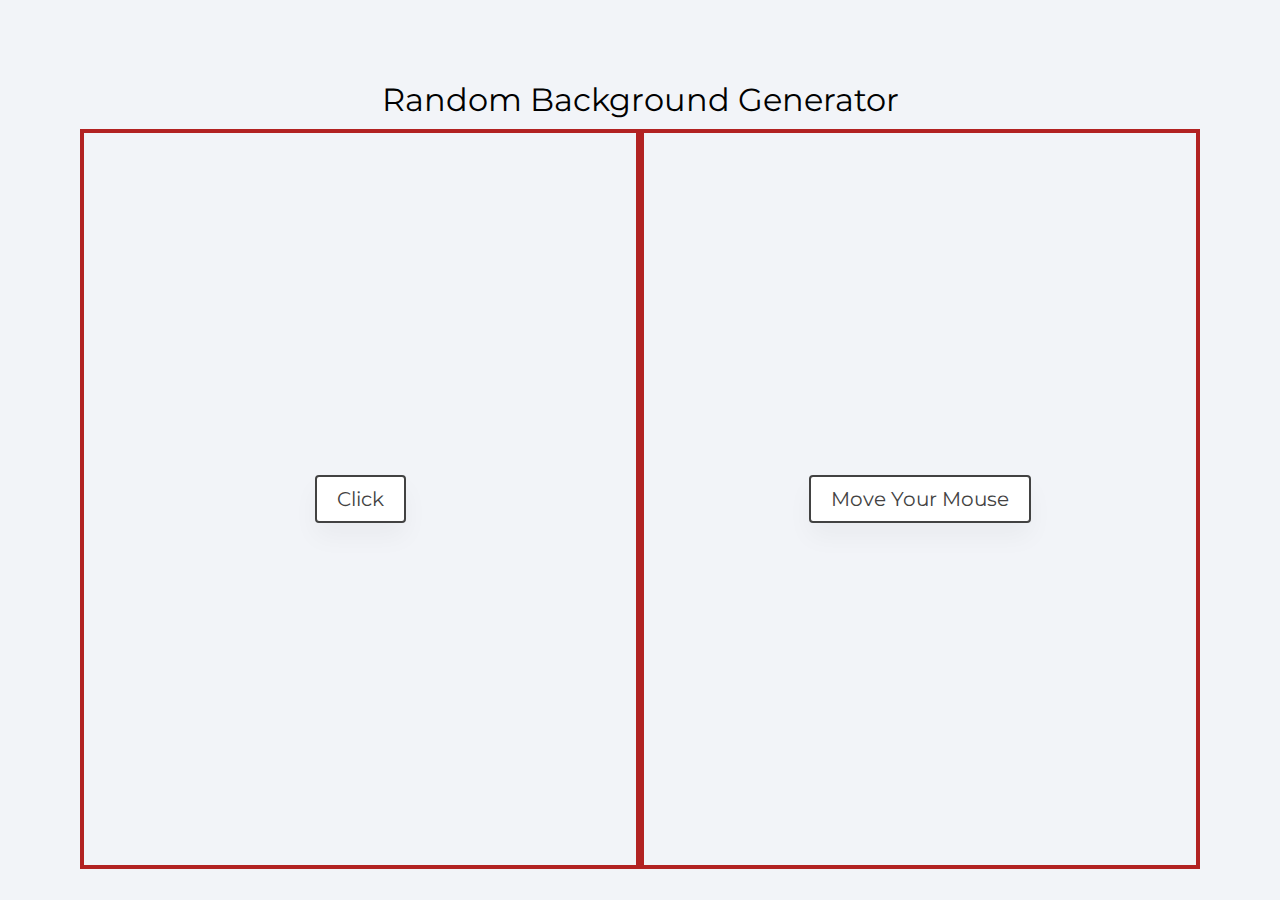
<file: block-BJaaek/code/index.html>
<!DOCTYPE html>
<html lang="en">
  <head>
    <meta charset="UTF-8" />
    <meta name="viewport" content="width=device-width, initial-scale=1.0" />
    <title>Random Background Generator</title>
    <link
      href="https://fonts.googleapis.com/css2?family=Montserrat:wght@200;400&display=swap"
      rel="stylesheet"
    />
    <link rel="stylesheet" href="style.css" />
  </head>
  <body>
    <div class="container">
      <h1>Random Background Generator</h1>
      <div class="boxes">
        <div class="box first">
          <div class="text">
            <p class="banner">Click</p>
          </div>
        </div>
        <div class="box second">
          <div class="text">
            <p class="banner">Move Your Mouse</p>
          </div>
        </div>
      </div>
    </div>
    <script src="./script.js"></script>
  </body>
</html>
</file>
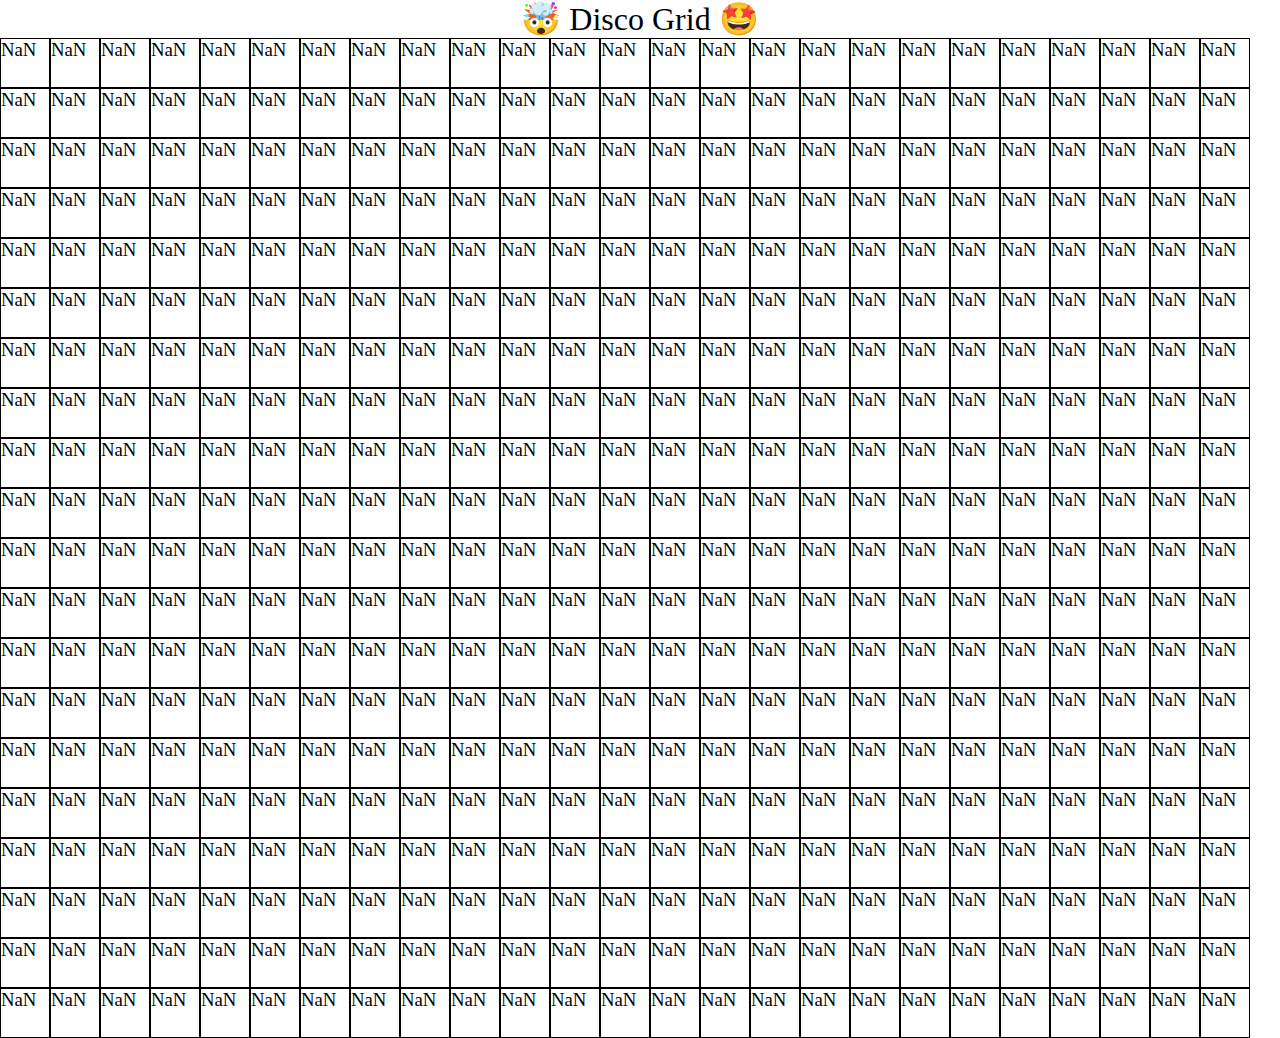
<file: block-BJaael/code/index.html>
<!DOCTYPE html>
<html lang="en">
  <head>
    <meta charset="UTF-8" />
    <meta name="viewport" content="width=device-width, initial-scale=1.0" />
    <title>🤯 Disco Grid 🤩</title>
    <link
      href="https://fonts.googleapis.com/css2?family=Montserrat:wght@200;400&display=swap"
      rel="stylesheet"
    />
    <link rel="stylesheet" href="style.css" />
  </head>
  <body>
    <h1 class="heading">🤯 Disco Grid 🤩</h1>
    <div class="container">
      <div class="boxes"></div>
    </div>

    <script src="./script.js"></script>
  </body>
</html>
</file>
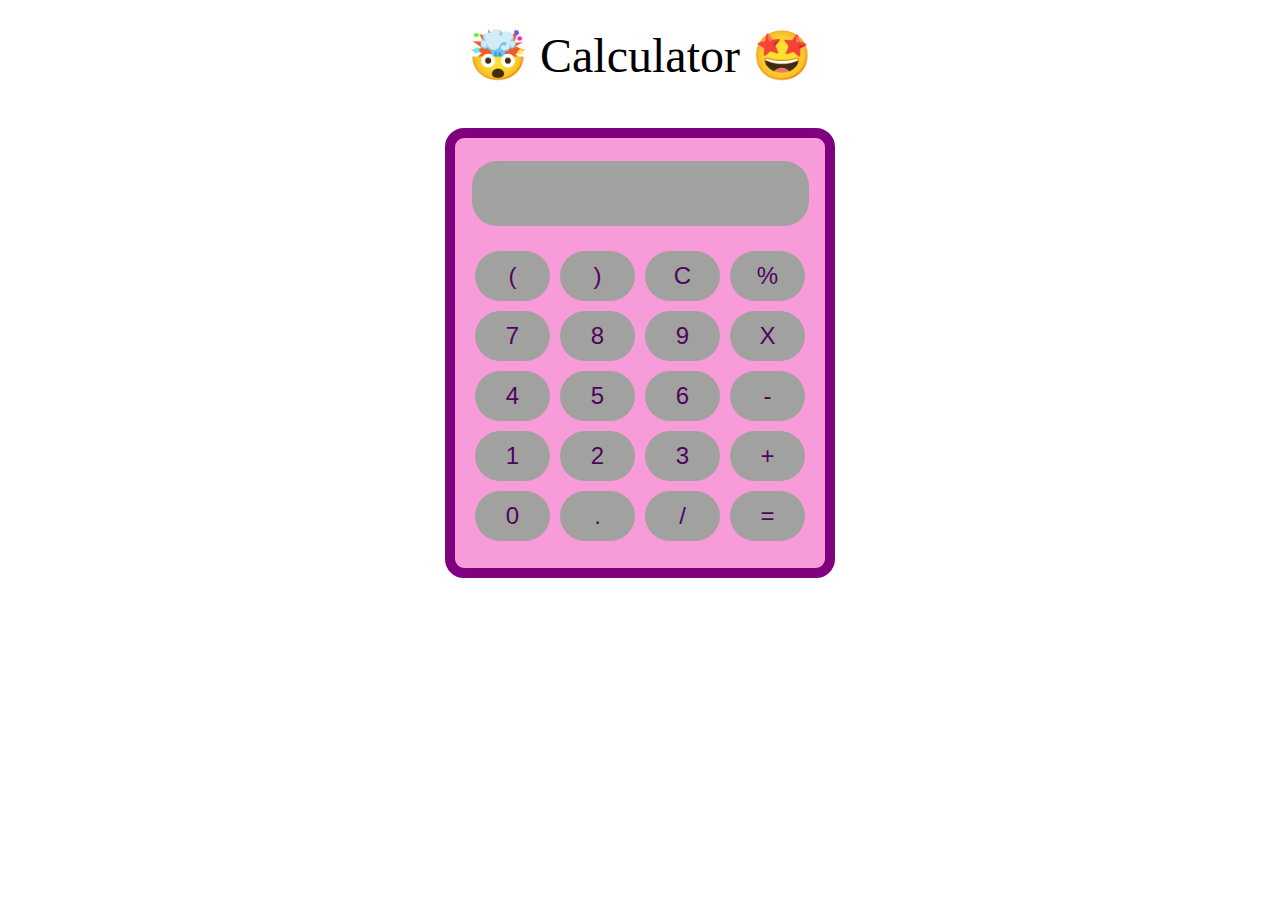
<file: block-BJaaeo/code/index.html>
<!DOCTYPE html>
<html lang="en">
  <head>
    <meta charset="UTF-8" />
    <meta name="viewport" content="width=device-width, initial-scale=1.0" />
    <title>Calculator</title>
    <link
      href="https://fonts.googleapis.com/css2?family=Montserrat:wght@200;400&display=swap"
      rel="stylesheet"
    />
    <link rel="stylesheet" href="style.css" />
  </head>
  <body>
    <div class="container">
      <h1>🤯 Calculator 🤩</h1>
      <div class="calculator">
        <input type="text" name="screen" id="screen" />

        <table>
          <tr>
            <td><button>(</button></td>
            <td><button>)</button></td>
            <td><button>C</button></td>
            <td><button>%</button></td>
          </tr>
          <tr>
            <td><button>7</button></td>
            <td><button>8</button></td>
            <td><button>9</button></td>
            <td><button>X</button></td>
          </tr>
          <tr>
            <td><button>4</button></td>
            <td><button>5</button></td>
            <td><button>6</button></td>
            <td><button>-</button></td>
          </tr>
          <tr>
            <td><button>1</button></td>
            <td><button>2</button></td>
            <td><button>3</button></td>
            <td><button>+</button></td>
          </tr>
          <tr>
            <td><button>0</button></td>
            <td><button>.</button></td>
            <td><button>/</button></td>
            <td><button>=</button></td>
          </tr>
        </table>
      </div>
    </div>

    <script src="./script.js"></script>
  </body>
</html>
</file>
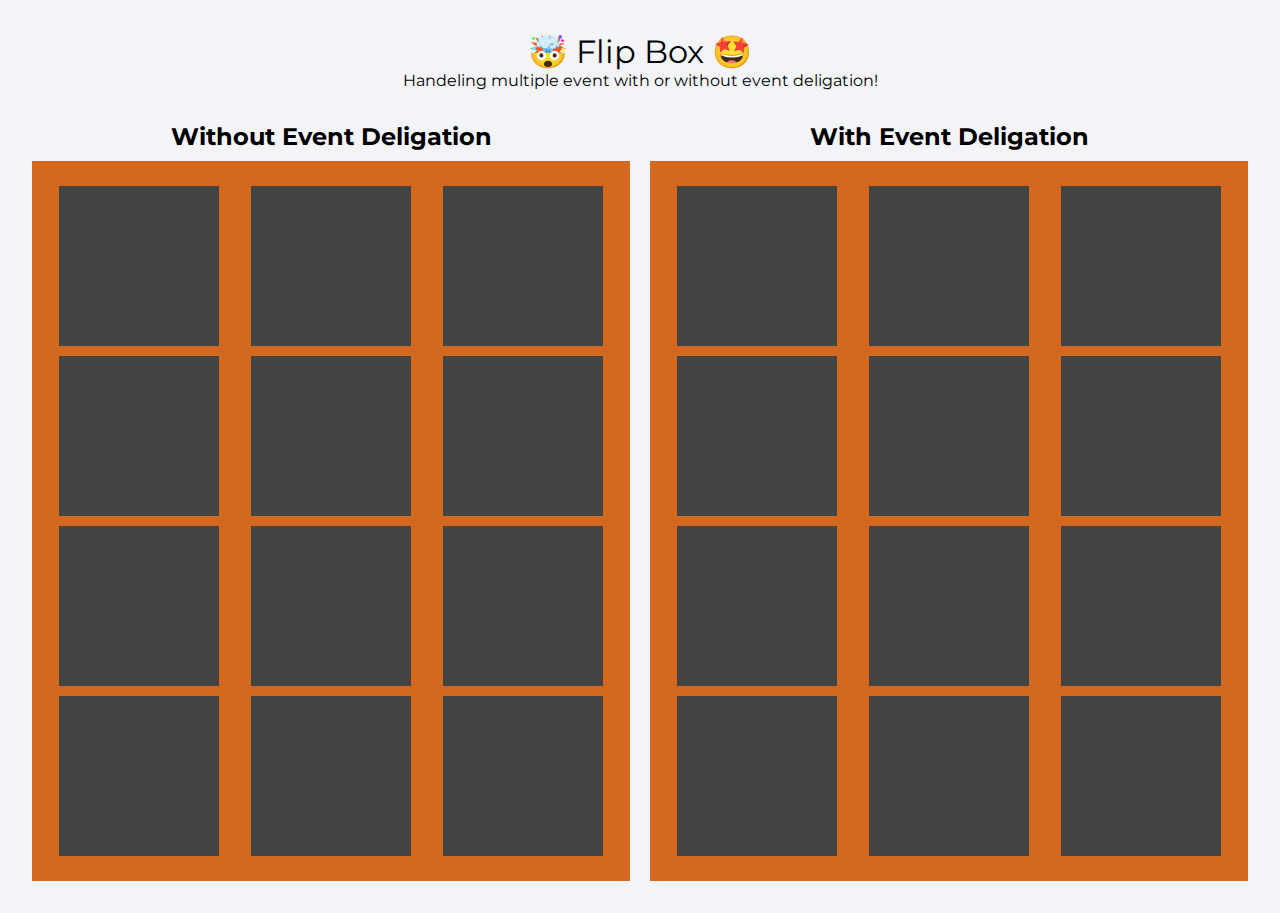
<file: block-BJaaep/code/index.html>
<!DOCTYPE html>
<html lang="en">
  <head>
    <meta charset="UTF-8" />
    <meta name="viewport" content="width=device-width, initial-scale=1.0" />
    <title>Flip Box</title>
    <link
      href="https://fonts.googleapis.com/css2?family=Montserrat:wght@200;400&display=swap"
      rel="stylesheet"
    />
    <link rel="stylesheet" href="style.css" />
  </head>
  <body>
    <h1 class="heading">🤯 Flip Box 🤩</h1>
    <p>Handeling multiple event with or without event deligation!</p>
    <div class="container">
      <div class="wrapper">
        <h2>Without Event Deligation</h2>
        <ul class="boxes1">
          <li class="box"></li>
          <li class="box"></li>
          <li class="box"></li>
          <li class="box"></li>
          <li class="box"></li>
          <li class="box"></li>
          <li class="box"></li>
          <li class="box"></li>
          <li class="box"></li>
          <li class="box"></li>
          <li class="box"></li>
          <li class="box"></li>
        </ul>
      </div>
      <div class="wrapper">
        <h2>With Event Deligation</h2>
        <ul class="boxes2">
          <li class="box"></li>
          <li class="box"></li>
          <li class="box"></li>
          <li class="box"></li>
          <li class="box"></li>
          <li class="box"></li>
          <li class="box"></li>
          <li class="box"></li>
          <li class="box"></li>
          <li class="box"></li>
          <li class="box"></li>
          <li class="box"></li>
        </ul>
      </div>
    </div>
    <script src="./script.js"></script>
  </body>
</html>
</file>
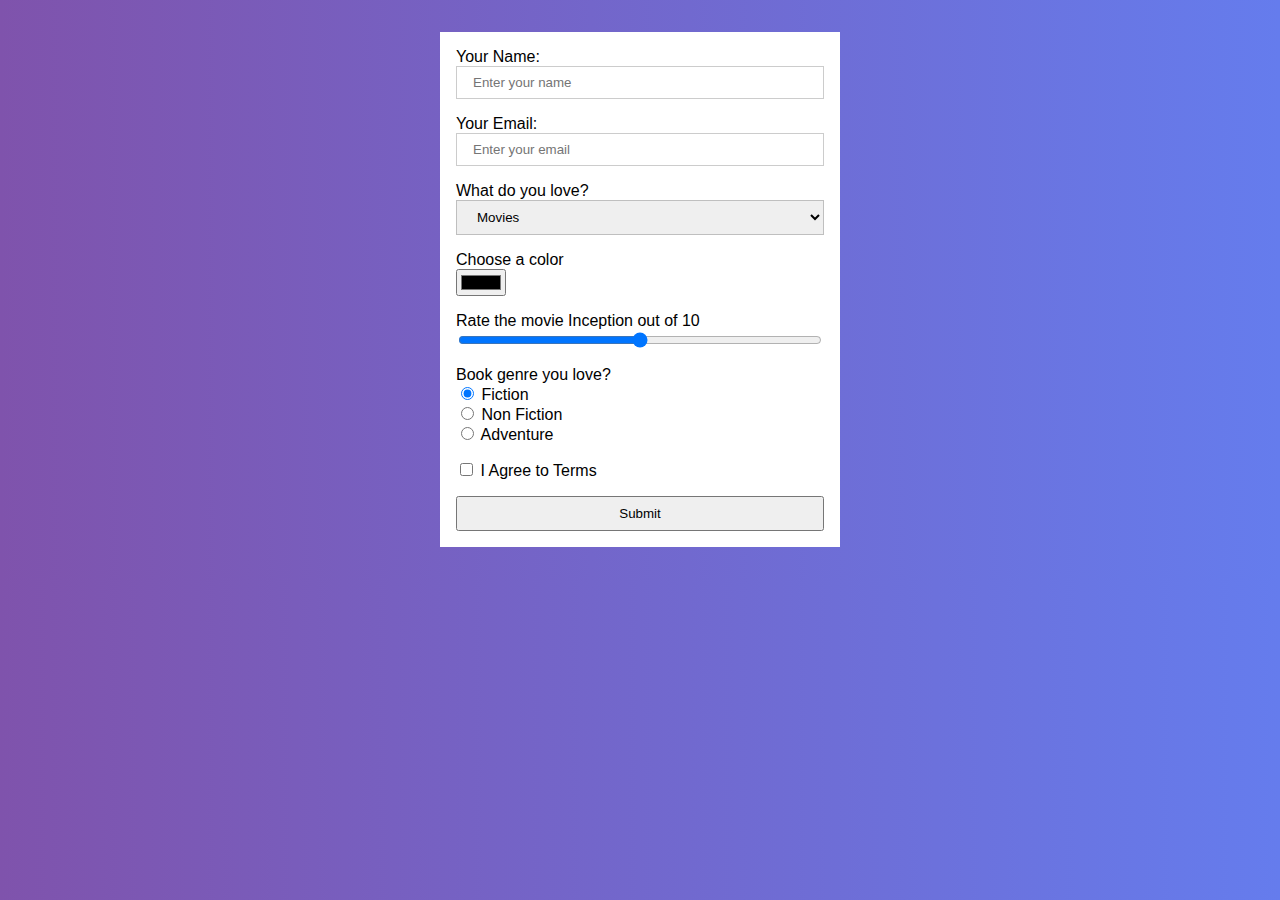
<file: block-BJaaer/code/index.html>
<!DOCTYPE html>
<html lang="en">
  <head>
    <meta charset="UTF-8" />
    <meta name="viewport" content="width=device-width, initial-scale=1.0" />
    <link rel="stylesheet" href="style.css" />
    <title>Handeling Forms 👇</title>
  </head>
  <body>
    <div>
      <form class="container">
        <div class="form-control">
          <label for="name">Your Name:</label>
          <input
            id="name"
            type="text"
            name="text"
            placeholder="Enter your name"
          />
        </div>
        <div class="form-control">
          <label for="email">Your Email:</label>
          <input
            id="email"
            type="text"
            name="email"
            placeholder="Enter your email"
          />
        </div>
        <div class="form-control">
          <label for="movies">What do you love?</label>
          <select id="gender" name="choice">
            <option value="movies">Movies</option>
            <option value="series">Series</option>
            <option value="others">Others</option>
          </select>
        </div>

        <div class="form-control">
          <label for="color">Choose a color</label>
          <input
            id="color"
            type="color"
            name="color"
            placeholder="Enter your color"
          />
        </div>
        <div class="form-control">
          <label for="range"> Rate the movie Inception out of 10 </label>
          <input
            id="range"
            type="range"
            max="10"
            step="1"
            name="rate"
            placeholder="Enter your email"
          />
        </div>
        <div class="form-control">
          <label>Book genre you love?</label>

          <div>
            <input
              type="radio"
              id="fiction"
              name="drone"
              value="fiction"
              checked
            />
            <label for="fiction">Fiction</label>
          </div>

          <div>
            <input
              type="radio"
              id="non-fiction"
              name="drone"
              value="non-fiction"
            />
            <label for="non-fiction">Non Fiction</label>
          </div>

          <div>
            <input type="radio" id="adventure" name="drone" value="adventure" />
            <label for="adventure">Adventure</label>
          </div>
        </div>
        <div class="form-control terms">
          <input type="checkbox" id="terms" name="terms" />
          <label for="terms">I Agree to Terms</label>
        </div>
        <button type="submit">Submit</button>
      </form>
      <div class="modal_overlay">
        <div class="container relative">
          <button class="modal_close">Close</button>
          <div class="modal_info"></div>
        </div>
      </div>
    </div>
    <script src="./script.js"></script>
  </body>
</html>
</file>
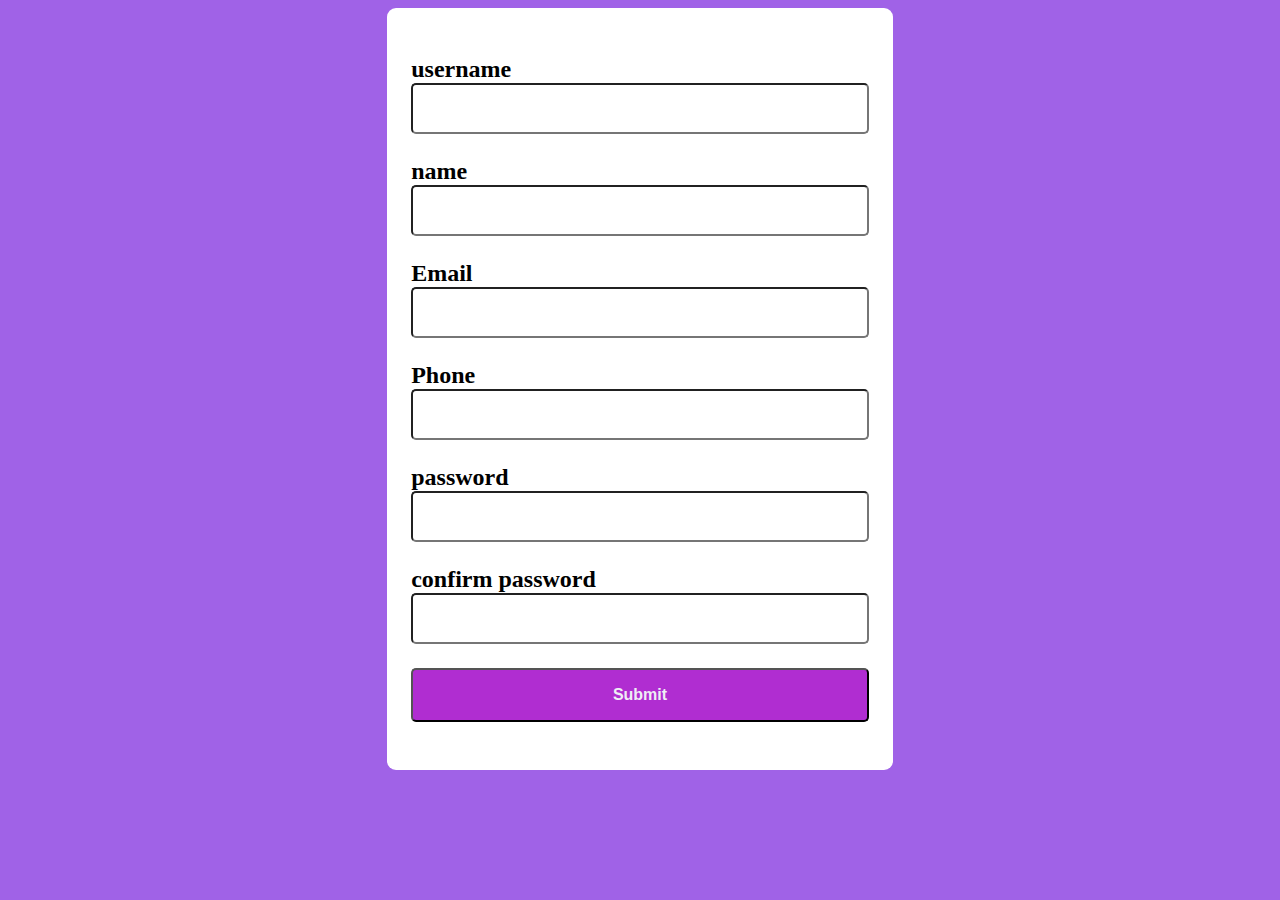
<file: block-BJaaes/code/index.html>
<!DOCTYPE html>
<html lang="en">
  <head>
    <meta charset="UTF-8" />
    <meta name="viewport" content="width=device-width, initial-scale=1.0" />
    <link rel="stylesheet" href="style.css" />
    <title>Form Validation 👇</title>
  </head>
  <body>
    <div class="container mainBox">
      <form action="index.html">
        <div class="formControl">
          <label for="">username</label>
          <input type="text" name="username" />
          <small></small>
        </div>
        <div class="formControl">
          <label for="">name</label>
          <input type="text" name="name" />
          <small></small>
        </div>
        <div class="formControl">
          <label for="">Email</label>
          <input type="text" name="mail" />
          <small></small>
        </div>
        <div class="formControl">
          <label for="">Phone</label>
          <input type="tel" name="phone" />
          <small></small>
        </div>
        <div class="formControl">
          <label for="">password</label>
          <input type="password" name="password" />
          <small></small>
        </div>
        <div class="formControl">
          <label for="">confirm password</label>
          <input type="password" name="confirmPassword" />
          <small></small>
        </div>
        <div class="formConltrol">
          <input class="subBox" type="submit" name="submit" />
        </div>
      </form>
      <div class="formControl display">
        <p></p>
      </div>
    </div>

    <script src="./script.js"></script>
  </body>
</html>
</file>
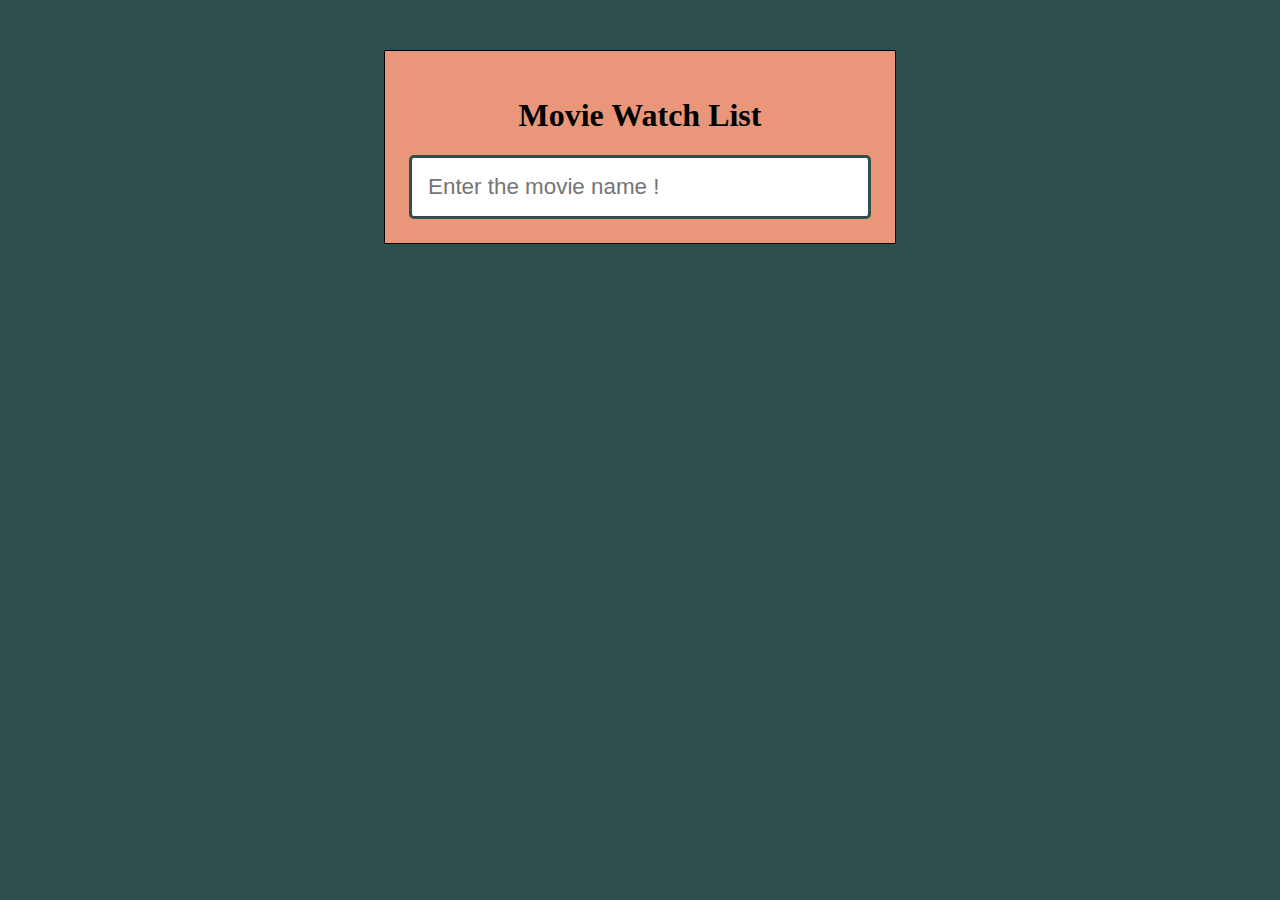
<file: block-BJaaet/code/index.html>
<!DOCTYPE html>
<html lang="en">
  <head>
    <meta charset="UTF-8" />
    <meta name="viewport" content="width=device-width, initial-scale=1.0" />
    <title>Movie Watch List</title>
    <link rel="stylesheet" href="./style.css" />
  </head>
  <body>
    <script src="./script.js"></script>
  </body>
</html>
</file>
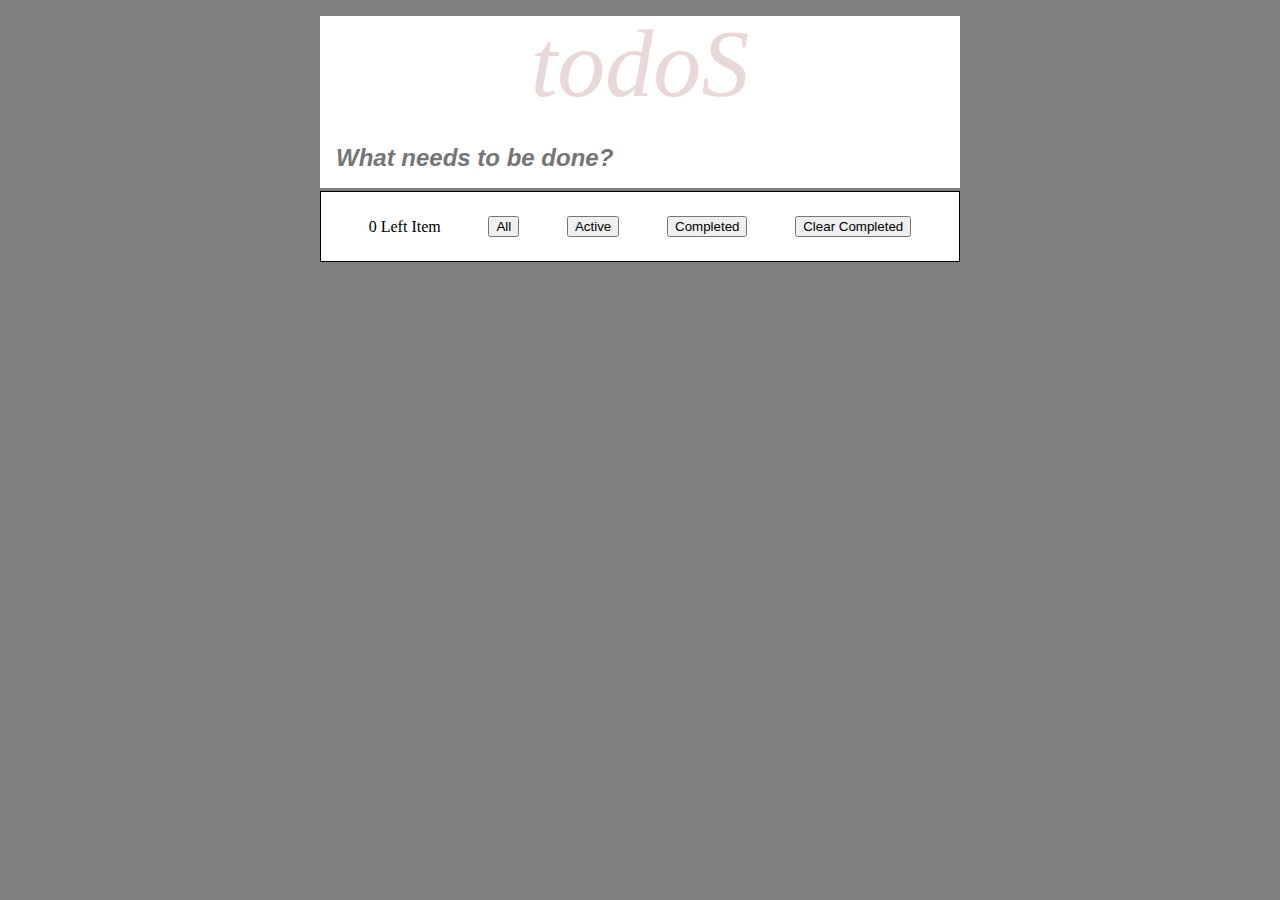
<file: block-BJaaev/code/index.html>
<!DOCTYPE html>
<html lang="en">
  <head>
    <meta charset="UTF-8" />
    <meta name="viewport" content="width=device-width, initial-scale=1.0" />
    <title>TODO Application</title>
    <link rel="stylesheet" href="style.css" />
  </head>
  <body>
    <script src="./script.js"></script>
  </body>
</html>
</file>
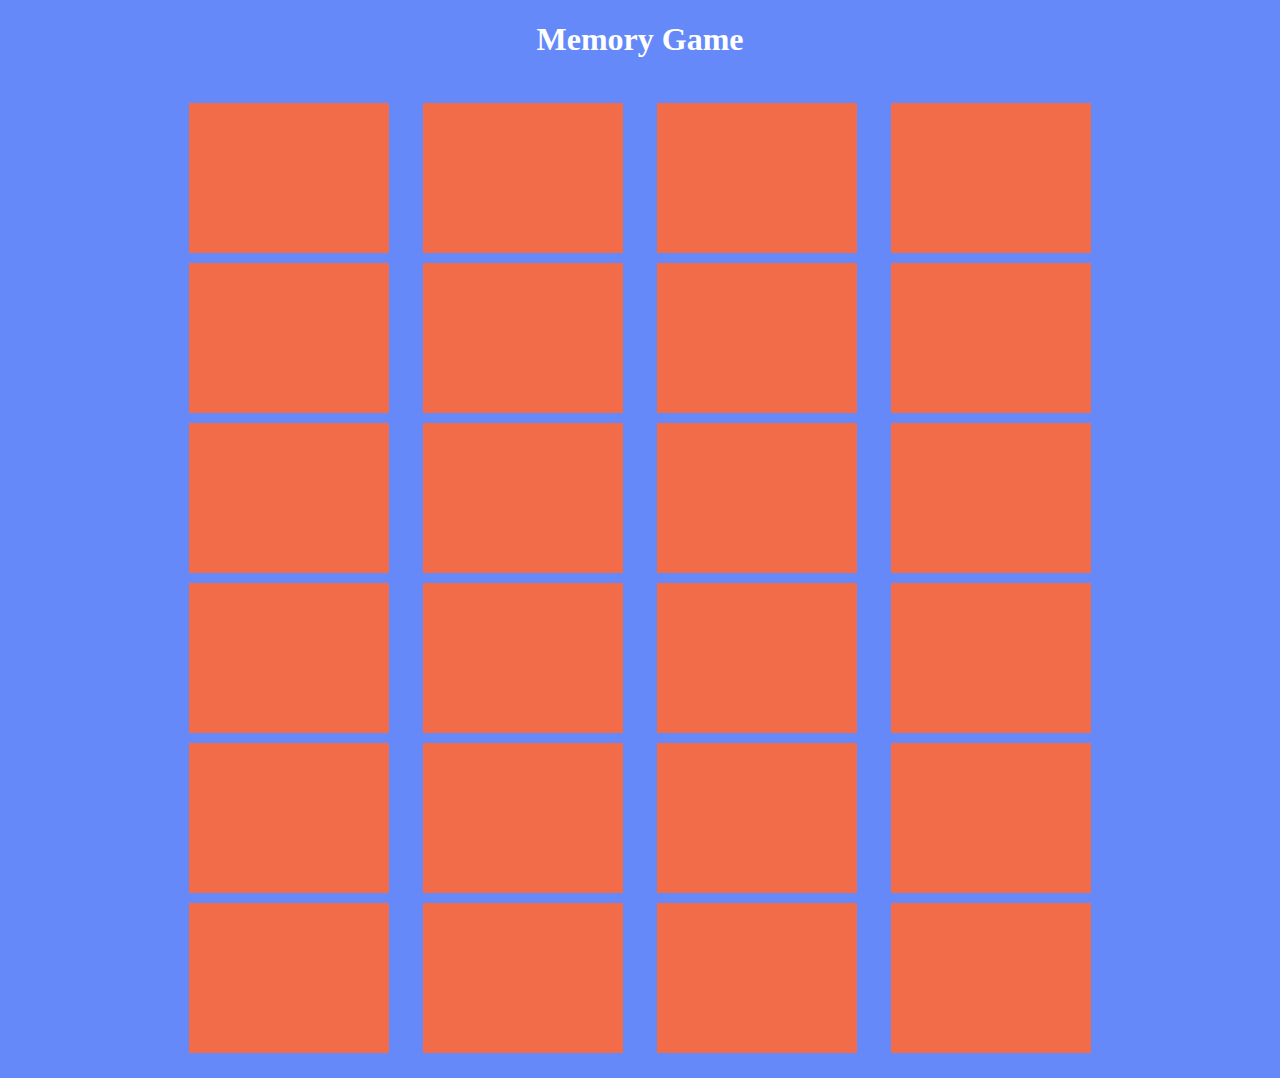
<file: block-BJaaex/code/index.html>
<!DOCTYPE html>
<html lang="en">
  <head>
    <meta charset="UTF-8" />
    <meta name="viewport" content="width=device-width, initial-scale=1.0" />
    <link rel="stylesheet" href="./style.css" />
    <link rel="stylesheet" type="image/jpg" href="./assets/.jpg" />
    <title>Menory Game</title>
  </head>
  <body>
    <div style="text-align: center"><h1>Memory Game</h1></div>
    <div
      style="font-size: 40px; font-weight: 900; color: white"
      class="moveCount"
    ></div>
    <div class="winnerDisplay"></div>
    <button class="btn">Reset</button>
    <div class="game"></div>
    <script src="./data.js"></script>
    <script src="./script.js"></script>
  </body>
</html>
</file>
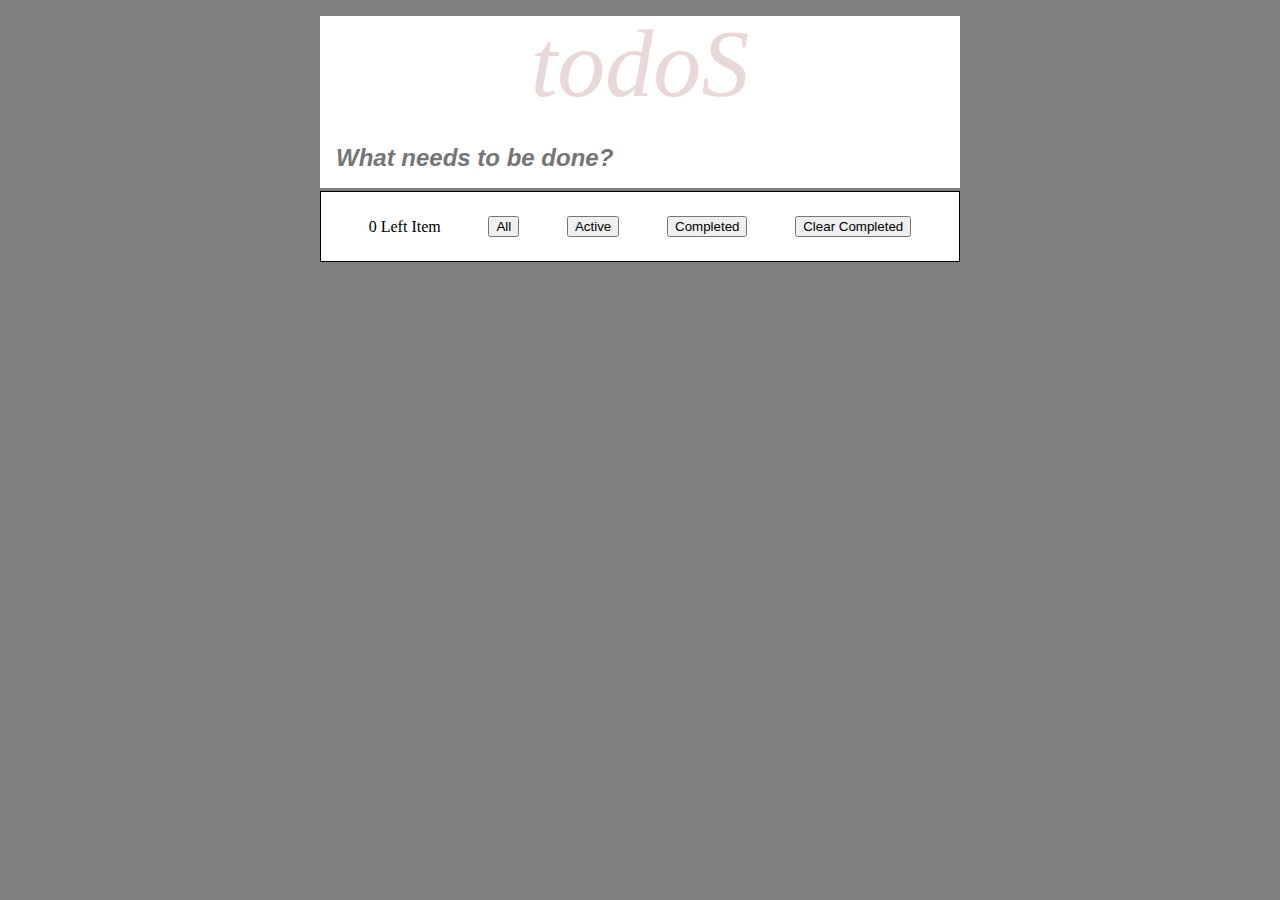
<file: block-BJaaez/code/index.html>
<!DOCTYPE html>
<html lang="en">
  <head>
    <meta charset="UTF-8" />
    <meta name="viewport" content="width=device-width, initial-scale=1.0" />
    <title>Document</title>
    <link rel="stylesheet" href="style.css" />
  </head>
  <body>
    <script src="./manifest.json"></script>
    <script src="./script.js"></script>
  </body>
</html>
</file>
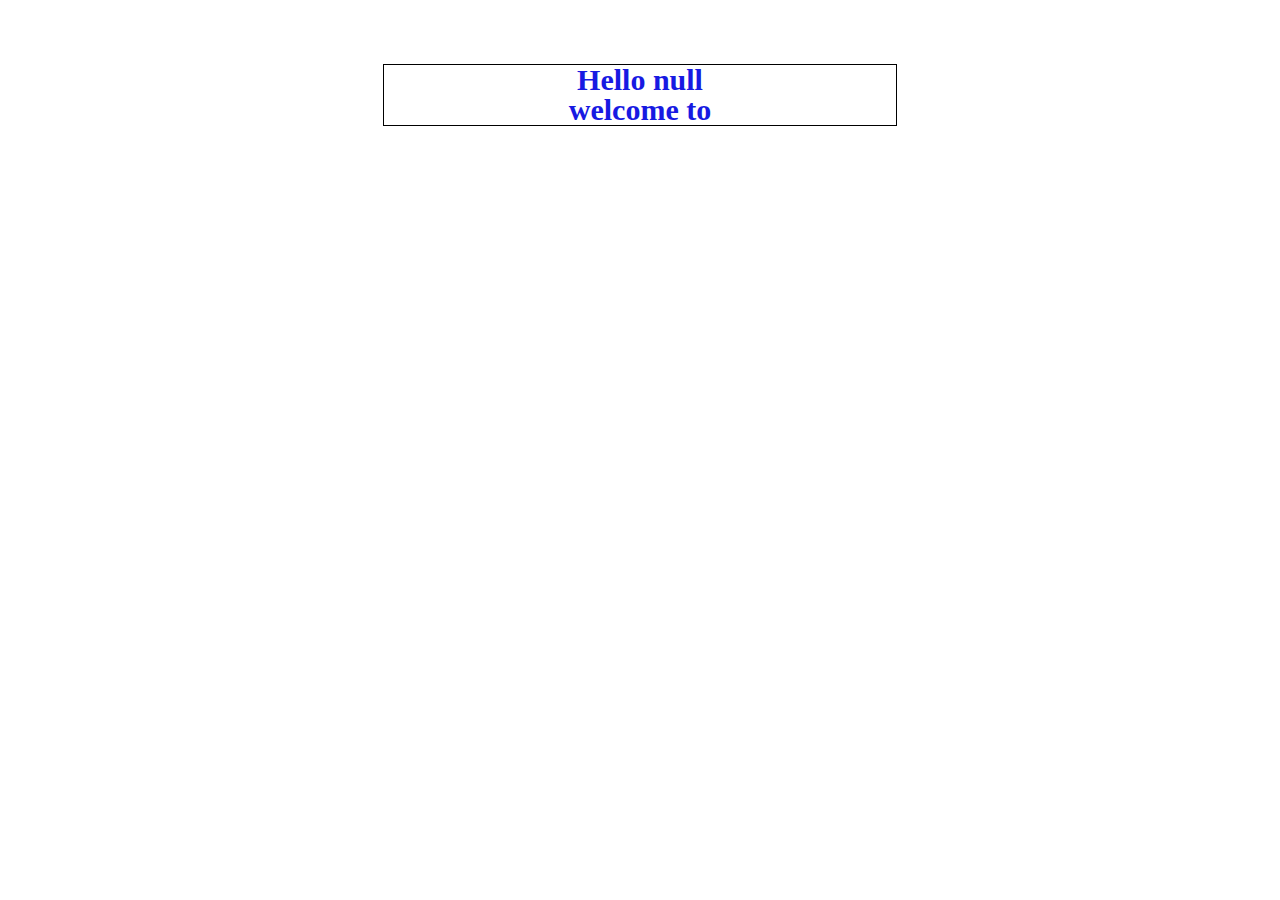
<file: block-BJaafa/code/index.html>
<!DOCTYPE html>
<html lang="en">
  <head>
    <meta charset="UTF-8" />
    <meta name="viewport" content="width=device-width, initial-scale=1.0" />
    <title>Chrome Extension</title>
    <link rel="stylesheet" href="style.css" />
  </head>
  <body>
    <script src="./script.js"></script>
  </body>
</html>
</file>
<file: block-BJaaek/code/style.css>
html {
  box-sizing: border-box;
  font-size: 16px;
}

*,
*:before,
*:after {
  box-sizing: inherit;
}

body,
h1,
h2,
h3,
h4,
h5,
h6,
p,
ol,
ul {
  margin: 0;
  padding: 0;
  font-weight: normal;
}

ol,
ul {
  list-style: none;
}

img {
  max-width: 100%;
  height: auto;
}

body {
  background: #f2f4f8;
  height: 100%;
  font-family: "Montserrat", sans-serif;
  width: 100vw;
  height: 100vh;
}

.container {
  text-align: center;
  height: 100%;
  max-width: 1280px;
  padding: 5rem;
  margin: 0 auto;
}
h1 {
  padding-bottom: 10px;
}

.banner {
  display: inline-block;
  color: #424242;
  font-size: 20px;
  text-decoration: none;
  text-align: center;
  margin: 20px auto;
  padding: 10px 20px;
  background: white;
  border-radius: 4px;
  min-width: 24px;
  font-size: 20px;
  box-shadow: 0 14px 26px rgba(0, 0, 0, 0.04);
  border: 2px solid;
}

.boxes {
  display: flex;
  justify-content: center;
  align-items: center;
  width: 100%;
  height: 100%;
}
.box {
  border: 4px solid firebrick;
  height: 100%;
  width: 50%;
}
.text {
  height: 100%;
  display: flex;
  justify-content: center;
  align-items: center;
}

/* custom style */
.second {
  transition: 0.3s;
}
</file>
<file: block-BJaael/code/style.css>
html {
  box-sizing: border-box;
  font-size: 16px;
}

*,
*:before,
*:after {
  box-sizing: inherit;
}

body,
h1,
h2,
h3,
h4,
h5,
h6,
p,
ol,
ul {
  margin: 0;
  padding: 0;
  font-weight: normal;
}

ol,
ul {
  list-style: none;
}

img {
  max-width: 100%;
  height: auto;
}

/* custom style */

.heading {
  text-align: center;
}
.container {
  display: inline-flex;
}
.boxes {
  display: flex;
  flex-wrap: wrap;
}
.box {
  width: 50px;
  height: 50px;
  border: 1px solid black;
  transition: 1s;
}
</file>
<file: block-BJaaep/code/style.css>
html {
  box-sizing: border-box;
  font-size: 16px;
}

*,
*:before,
*:after {
  box-sizing: inherit;
}

body,
h1,
h2,
h3,
h4,
h5,
h6,
p,
ol,
ul {
  margin: 0;
  padding: 0;
  font-weight: normal;
}

ol,
ul {
  list-style: none;
}

img {
  max-width: 100%;
  height: auto;
}

body {
  background: #f2f4f8;
  font-family: "Montserrat", sans-serif;
  text-align: center;
}

.container {
  text-align: center;
  max-width: 1280px;
  padding: 2rem;
  margin: 0 auto;
  display: flex;
}

.banner {
  display: inline-block;
  color: #424242;
  font-size: 20px;
  text-decoration: none;
  text-align: center;
  margin: 20px auto;
  padding: 10px 20px;
  background: white;
  border-radius: 4px;
  min-width: 24px;
  font-size: 20px;
  box-shadow: 0 14px 26px rgba(0, 0, 0, 0.04);
  border: 2px solid;
}
.wrapper {
  max-width: 50%;
  margin: 0 auto;
}

.boxes1,
.boxes2 {
  display: flex;
  flex-wrap: wrap;
  justify-content: space-evenly;
  background-color: chocolate;
  color: #444;
  padding: 20px 0;
}

.wrapper:first-child {
  margin-right: 20px;
}

.box {
  margin: 5px;
  background-color: #444;
  background-size: contain;
  background-repeat: no-repeat;
  background-position: center center;
  height: 160px;
  width: 160px;
  display: flex;
  justify-content: center;
  align-items: center;
  font-size: 4rem;
  font-weight: bold;
  color: white;
  cursor: pointer;
}
.text {
  height: 100%;
  display: flex;
  justify-content: center;
  align-items: center;
}

.first {
  margin-right: 20px;
}

h2 {
  font-weight: bolder;
  padding-bottom: 10px;
}

.heading {
  text-align: center;
  margin-top: 2rem;
}
</file>
<file: block-BJaaez/code/style.css>
html,
body,
div,
span,
applet,
object,
iframe,
h1,
h2,
h3,
h4,
h5,
h6,
p,
blockquote,
pre,
a,
abbr,
acronym,
address,
big,
cite,
code,
del,
dfn,
em,
img,
ins,
kbd,
q,
s,
samp,
small,
strike,
strong,
sub,
sup,
tt,
var,
b,
u,
i,
center,
dl,
dt,
dd,
ol,
ul,
li,
fieldset,
form,
label,
legend,
table,
caption,
tbody,
tfoot,
thead,
tr,
th,
td,
article,
aside,
canvas,
details,
embed,
figure,
figcaption,
footer,
header,
hgroup,
menu,
nav,
output,
ruby,
section,
summary,
time,
mark,
audio,
video {
  margin: 0;
  padding: 0;
  border: 0;
  font-size: 100%;
  font: inherit;
  vertical-align: baseline;
}
/* HTML5 display-role reset for older browsers */
article,
aside,
details,
figcaption,
figure,
footer,
header,
hgroup,
menu,
nav,
section {
  display: block;
}
body {
  line-height: 1;
  background-color: grey;
}
ol,
ul {
  list-style: none;
}
blockquote,
q {
  quotes: none;
}
blockquote:before,
blockquote:after,
q:before,
q:after {
  content: "";
  content: none;
}
table {
  border-collapse: collapse;
  border-spacing: 0;
}

/* custom-style */
* {
  box-sizing: border-box;
}

.container {
  margin: 0 auto;
  width: 50%;
  /* border: 1px solid black; */
  background-color: white;
}
h1 {
  text-align: center;
  font-size: 6rem;
  font-style: oblique;
  color: #ead7d7;
  margin: 1rem 0;
}
.inputTextDiv {
  width: 100%;
  border-bottom: 3px solid grey;
  display: flex;
  justify-content: space-evenly;
  align-items: center;
  box-shadow: grey;
}
.new-todo {
  width: 100%;
  padding: 1rem;
  font-style: italic;
  font-size: 1.5rem;
  font-weight: 900;
  border: none;
  /* outline: none; */
}
li {
  display: flex;
  padding: 1rem;
  align-items: center;
  border: 1px solid black;
  /* justify-content: space-between; */
}
p {
  margin-left: 5%;
  margin-right: 40%;
  font-size: 2rem;
  font-style: italic;
}
.close {
  font-weight: 900;
  border: none;
  color: rgb(248, 10, 10);
}
.checkBox {
  width: 1.3em;
  height: 1.3em;
  background-color: white;
  border-radius: 50%;
  vertical-align: middle;
  border: 1px solid rgb(122, 113, 113);
  appearance: none;
  -webkit-appearance: none;
  outline: none;
  cursor: pointer;
}
.checkBox:checked {
  background-color: rgb(55, 91, 201);
}
.footerUl {
  display: flex;
  justify-content: space-evenly;
  align-items: center;
  padding: 1.5rem 0;
  border: 1px solid black;
}
.lineThrough {
  text-decoration: line-through;
  font-weight: 500;
}
.select {
  background-color: white;
  font-size: 1.5rem;
  color: black;
}
.buttonColor {
  background-color: black;
  font-size: 1.5rem;
  color: white;
}
</file>
<file: block-BJaaeo/code/style.css>
/* http://meyerweb.com/eric/tools/css/reset/ 
   v2.0 | 20110126
   License: none (public domain)
*/

html,
body,
div,
span,
applet,
object,
iframe,
h1,
h2,
h3,
h4,
h5,
h6,
p,
blockquote,
pre,
a,
abbr,
acronym,
address,
big,
cite,
code,
del,
dfn,
em,
img,
ins,
kbd,
q,
s,
samp,
small,
strike,
strong,
sub,
sup,
tt,
var,
b,
u,
i,
center,
dl,
dt,
dd,
ol,
ul,
li,
fieldset,
form,
label,
legend,
table,
caption,
tbody,
tfoot,
thead,
tr,
th,
td,
article,
aside,
canvas,
details,
embed,
figure,
figcaption,
footer,
header,
hgroup,
menu,
nav,
output,
ruby,
section,
summary,
time,
mark,
audio,
video {
  margin: 0;
  padding: 0;
  border: 0;
  font-size: 100%;
  font: inherit;
  vertical-align: baseline;
}
/* HTML5 display-role reset for older browsers */
article,
aside,
details,
figcaption,
figure,
footer,
header,
hgroup,
menu,
nav,
section {
  display: block;
}
body {
  line-height: 1;
  /* background-color: rgb(245, 206, 206); */
}
ol,
ul {
  list-style: none;
}
blockquote,
q {
  quotes: none;
}
blockquote:before,
blockquote:after,
q:before,
q:after {
  content: "";
  content: none;
}
table {
  border-collapse: collapse;
  border-spacing: 0;
}

* {
  box-sizing: border-box;
}
/* custom-style */

h1 {
  font-size: 3rem;
}
.container {
  /* width: auto; */
  /* display: inline-block; */
  /* margin: 0 auto; */
  text-align: center;
  /* border: 1px solid black; */
  margin-top: 2rem;
}
.calculator {
  margin-top: 3rem;
  width: 390px;
  /* border: 3px solid rgb(30, 190, 15); */
  display: inline-block;
  background-color: rgb(248 155 217);
  border-radius: 19px;
  /* padding: 10px; */
  border: 10px solid purple;
  height: 450px;
}
input {
  width: 337px;
  height: 65px;
  margin-top: 23px;
  border-radius: 25px;
  margin-bottom: 20px;
  border: none;
  font-size: 1.5rem;
  background-color: rgb(161 161 160);
  color: rgb(56, 5, 66);
}
table {
  margin: 0 auto;
}
button {
  background-color: rgb(161 161 160);
  width: 75px;
  height: 50px;
  margin-top: 5px;
  border-radius: 25px;
  /* margin-left: 5px; */
  margin: 5px;
  border: none;
  color: rgb(79, 5, 94);
  font-size: 1.5rem;
}
</file>
<file: block-BJaaer/code/style.css>
/* CSS Reset */

html {
  box-sizing: border-box;
  font-size: 16px;
}

*,
*:before,
*:after {
  box-sizing: inherit;
}

body,
h1,
h2,
h3,
h4,
h5,
h6,
p,
ol,
ul {
  margin: 0;
  padding: 0;
  font-weight: normal;
}

ol,
ul {
  list-style: none;
}

img {
  max-width: 100%;
  height: auto;
}

/* Main CSS */

body {
  font-family: -apple-system, BlinkMacSystemFont, "Segoe UI", Roboto, Oxygen,
    Ubuntu, Cantarell, "Open Sans", "Helvetica Neue", sans-serif;
  background: linear-gradient(to right, #7f53ac 0, #657ced 100%);
}
* {
  box-sizing: border-box;
}

button {
  padding: 0.5rem;
}

body {
  margin-top: 2rem;
}

input[type="text"] {
  padding: 0.5rem 1rem;
  border: none;
  border: 1px solid rgba(0, 0, 0, 0.2);
}
select {
  padding: 0.5rem 1rem;
  border: none;
  border: 1px solid rgba(0, 0, 0, 0.2);
}

.container {
  max-width: 400px;
  margin: 2rem auto;
  background: white;
  padding: 1rem;
  display: flex;
  flex-direction: column;
  gap: 1rem;
}

p {
  padding-top: 1rem;
}

.form-control {
  width: 100%;
  display: flex;
  flex-direction: column;
}
input[type="text"] {
  width: 100%;
}
.terms {
  display: inline-block;
}
.modal_close {
  width: 20%;
  margin-left: 80%;
}
</file>
<file: block-BJaaes/code/style.css>
/* CSS Reset */

html {
  box-sizing: border-box;
  font-size: 16px;
}

*,
*:before,
*:after {
  box-sizing: border-box;
}

body {
  background-color: rgb(160, 98, 231);
}
h1,
h2,
h3,
h4,
h5,
h6,
p,
ol,
ul {
  margin: 0;
  padding: 0;
  font-weight: normal;
}

ol,
ul {
  list-style: none;
}

img {
  max-width: 100%;
  height: auto;
}

/* custom-style */

.container {
  max-width: 1400px;
  width: 40%;
  margin: 0 auto;
  /* border: 1px solid rgb(214, 194, 11); */
  padding: 1.5rem;
  border-radius: 9px;
  background-color: white;
}
.formControl {
  width: 100%;
  margin: 1.5rem 0;
  /* padding: 1rem; */
  /* border: 1px solid black; */
}
input {
  width: 100%;
  padding: 1rem;
  border-radius: 5px;
}
form {
  border-radius: 9px;
  /* border: 2px solid red; */
  /* background: white; */
}
label {
  font-size: 1.5rem;
  font-weight: 900;
}
.subBox {
  background: rgb(176, 45, 209);
  color: rgb(239, 238, 245);
  font-weight: 900;
  font-size: 1rem;
}

.error {
  border: 3px solid red;
  background: rgb(241, 213, 213);
}
.success {
  border: 3px solid green;
  background: rgb(153, 228, 153);
}
p {
  text-align: center;
  color: green;
}
</file>
<file: block-BJaaet/code/style.css>
/* http://meyerweb.com/eric/tools/css/reset/ 
   v2.0 | 20110126
   License: none (public domain)
*/

html,
body,
div,
span,
applet,
object,
iframe,
h1,
h2,
h3,
h4,
h5,
h6,
p,
blockquote,
pre,
a,
abbr,
acronym,
address,
big,
cite,
code,
del,
dfn,
em,
img,
ins,
kbd,
q,
s,
samp,
small,
strike,
strong,
sub,
sup,
tt,
var,
b,
u,
i,
center,
dl,
dt,
dd,
ol,
ul,
li,
fieldset,
form,
label,
legend,
table,
caption,
tbody,
tfoot,
thead,
tr,
th,
td,
article,
aside,
canvas,
details,
embed,
figure,
figcaption,
footer,
header,
hgroup,
menu,
nav,
output,
ruby,
section,
summary,
time,
mark,
audio,
video {
  margin: 0;
  padding: 0;
  border: 0;
  font-size: 100%;
  font: inherit;
  vertical-align: baseline;
}
/* HTML5 display-role reset for older browsers */
article,
aside,
details,
figcaption,
figure,
footer,
header,
hgroup,
menu,
nav,
section {
  display: block;
}
body {
  line-height: 1;
  background-color: darkslategray;
}
ol,
ul {
  list-style: none;
}
blockquote,
q {
  quotes: none;
}
blockquote:before,
blockquote:after,
q:before,
q:after {
  content: "";
  content: none;
}
table {
  border-collapse: collapse;
  border-spacing: 0;
}
/* custom-style */

* {
  box-sizing: border-box;
}

.container {
  max-width: 1400px;
  width: 40%;
  /* height: 80vh; */
  margin: 50px auto;
  border: 1px solid black;
  padding: 1.5rem;
  background-color: darksalmon;
}

h1 {
  text-align: center;
  font-size: 2rem;
  font-weight: 900;
  padding: 1.5rem 0;
}

.formControl {
  width: 100%;
  /* border: 1px solid green; */
  /* border-radius: 5px; */
}
.searchInput {
  width: 100%;
  padding: 1rem;
  font-size: 1.4rem;
  border-radius: 5px;
  border: 3px solid darkslategray;
}

li {
  display: flex;
  justify-content: space-between;
  padding: 1rem;
  border: 4px solid darkslategray;
  border-radius: 5px;
  background: white;
  margin-top: 0.5rem;
}
small {
  font-size: 1.5rem;
}
</file>
<file: block-BJaaev/code/style.css>
/* http://meyerweb.com/eric/tools/css/reset/ 
   v2.0 | 20110126
   License: none (public domain)
*/

html,
body,
div,
span,
applet,
object,
iframe,
h1,
h2,
h3,
h4,
h5,
h6,
p,
blockquote,
pre,
a,
abbr,
acronym,
address,
big,
cite,
code,
del,
dfn,
em,
img,
ins,
kbd,
q,
s,
samp,
small,
strike,
strong,
sub,
sup,
tt,
var,
b,
u,
i,
center,
dl,
dt,
dd,
ol,
ul,
li,
fieldset,
form,
label,
legend,
table,
caption,
tbody,
tfoot,
thead,
tr,
th,
td,
article,
aside,
canvas,
details,
embed,
figure,
figcaption,
footer,
header,
hgroup,
menu,
nav,
output,
ruby,
section,
summary,
time,
mark,
audio,
video {
  margin: 0;
  padding: 0;
  border: 0;
  font-size: 100%;
  font: inherit;
  vertical-align: baseline;
}
/* HTML5 display-role reset for older browsers */
article,
aside,
details,
figcaption,
figure,
footer,
header,
hgroup,
menu,
nav,
section {
  display: block;
}
body {
  line-height: 1;
  background-color: grey;
}
ol,
ul {
  list-style: none;
}
blockquote,
q {
  quotes: none;
}
blockquote:before,
blockquote:after,
q:before,
q:after {
  content: "";
  content: none;
}
table {
  border-collapse: collapse;
  border-spacing: 0;
}

/* custom-style */
* {
  box-sizing: border-box;
}

.container {
  margin: 0 auto;
  width: 50%;
  /* border: 1px solid black; */
  background-color: white;
}
h1 {
  text-align: center;
  font-size: 6rem;
  font-style: oblique;
  color: #ead7d7;
  margin: 1rem 0;
}
.inputTextDiv {
  width: 100%;
  border-bottom: 3px solid grey;
  display: flex;
  justify-content: space-evenly;
  align-items: center;
  box-shadow: grey;
}
.new-todo {
  width: 100%;
  padding: 1rem;
  font-style: italic;
  font-size: 1.5rem;
  font-weight: 900;
  border: none;
  /* outline: none; */
}
li {
  display: flex;
  padding: 1rem;
  align-items: center;
  border: 1px solid black;
  /* justify-content: space-between; */
}
p {
  margin-left: 5%;
  margin-right: 40%;
  font-size: 2rem;
  font-style: italic;
}
.close {
  font-weight: 900;
  border: none;
  color: rgb(248, 10, 10);
}
.checkBox {
  width: 1.3em;
  height: 1.3em;
  background-color: white;
  border-radius: 50%;
  vertical-align: middle;
  border: 1px solid rgb(122, 113, 113);
  appearance: none;
  -webkit-appearance: none;
  outline: none;
  cursor: pointer;
}
.checkBox:checked {
  background-color: rgb(55, 91, 201);
}
.footerUl {
  display: flex;
  justify-content: space-evenly;
  align-items: center;
  padding: 1.5rem 0;
  border: 1px solid black;
}
.lineThrough {
  text-decoration: line-through;
  font-weight: 500;
}
.select {
  background-color: white;
  font-size: 1.5rem;
  color: black;
}
.buttonColor {
  background-color: black;
  font-size: 1.5rem;
  color: white;
}
</file>
<file: block-BJaaex/code/style.css>
*,
*::before,
*::after {
  box-sizing: border-box;
}

body {
  margin: 20px 0;
  background: #6589f9;
}

h1 {
  color: white;
}
.btn {
  display: none;
}
.reset {
  position: absolute;
  top: 70%;
  left: 50%;
  z-index: 99;
  display: block;
}
.game {
  /* border: 1px solid rgb(14, 14, 12); */
}
.grid {
  max-width: 960px;
  margin: 0 auto;
  display: flex;
  flex-wrap: wrap;
  justify-content: space-evenly;
  /* border: 1px solid black; */
}

.card {
  margin: 5px;
  background-color: #6589f9;
  background-size: cover;
  background-repeat: no-repeat;
  background-position: center center;
  height: 150px;
  width: 200px;
  /* border: 1px solid black; */
  position: relative;
  transition: all 0.4s linear;
  transform-style: preserve-3d;
}
.back {
  transform: rotateY(180deg);
  background-color: white;
  background-size: cover;
  background-repeat: no-repeat;
  background-position: center center;
}
.back,
.front {
  height: 150px;
  width: 100%;
}
.back,
.front {
  position: absolute;
  backface-visibility: hidden;
}
.front {
  background: rgb(243, 108, 74);
  /* background-image: url(``); */
  background-repeat: no-repeat;
  background-position: center;
  background-position-x: center;
  background-position-y: center;
  background-size: contain;
}
.selected {
  border: 4px solid rgb(18, 18, 19);
}

.match {
  border: 4px solid red;
  background-image: none !important;
}

.selected {
  transform: rotateY(180deg);
}

.match .front {
  background: #6589f9 !important;
}

.moveCount {
  display: inline-block;
}
.winnerDisplay {
  /* display: inline-block; */
  text-align: center;
  font-size: 80px;
  font-weight: 900;
  color: white;

  /* border: 1px solid black; */
  position: absolute;
  top: 50%;
  left: 40%;
  z-index: 99;
}
</file>
<file: block-BJaafa/code/style.css>
/* http://meyerweb.com/eric/tools/css/reset/ 
   v2.0 | 20110126
   License: none (public domain)
*/

html,
body,
div,
span,
applet,
object,
iframe,
h1,
h2,
h3,
h4,
h5,
h6,
p,
blockquote,
pre,
a,
abbr,
acronym,
address,
big,
cite,
code,
del,
dfn,
em,
img,
ins,
kbd,
q,
s,
samp,
small,
strike,
strong,
sub,
sup,
tt,
var,
b,
u,
i,
center,
dl,
dt,
dd,
ol,
ul,
li,
fieldset,
form,
label,
legend,
table,
caption,
tbody,
tfoot,
thead,
tr,
th,
td,
article,
aside,
canvas,
details,
embed,
figure,
figcaption,
footer,
header,
hgroup,
menu,
nav,
output,
ruby,
section,
summary,
time,
mark,
audio,
video {
  margin: 0;
  padding: 0;
  border: 0;
  font-size: 100%;
  font: inherit;
  vertical-align: baseline;
}
/* HTML5 display-role reset for older browsers */
article,
aside,
details,
figcaption,
figure,
footer,
header,
hgroup,
menu,
nav,
section {
  display: block;
}
body {
  line-height: 1;
}
ol,
ul {
  list-style: none;
}
blockquote,
q {
  quotes: none;
}
blockquote:before,
blockquote:after,
q:before,
q:after {
  content: "";
  content: none;
}
table {
  border-collapse: collapse;
  border-spacing: 0;
}

/* custom-style */

div {
  border: 1px solid black;
  width: 40%;
  margin: 5% auto;
  text-align: center;
}
p {
  font-size: 30px;
  color: rgb(23, 26, 226);
  font-weight: 800;
}
</file>
